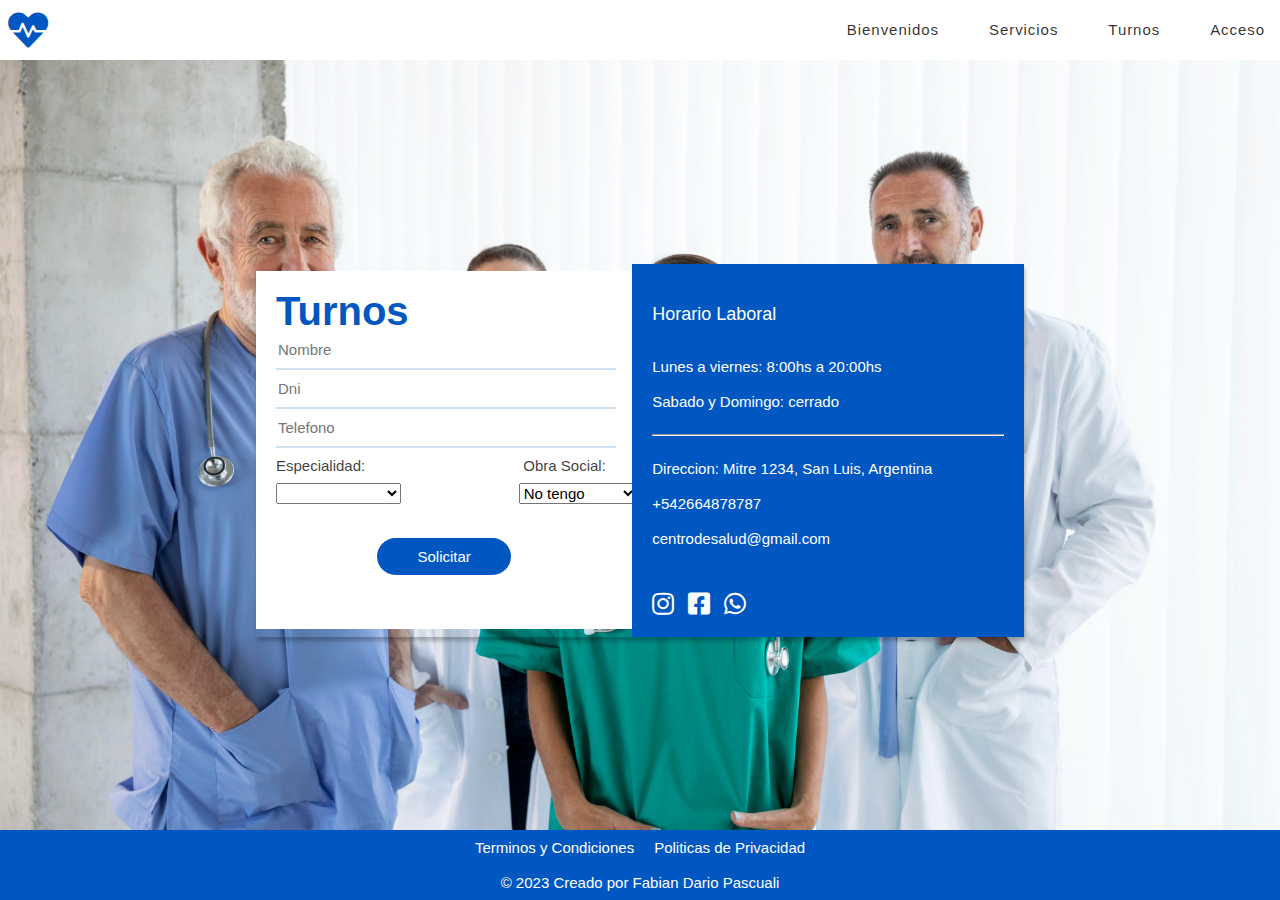
<file: formulario/turnos.html>
<!DOCTYPE html>
<html lang="es">

<head>
   <meta charset="UTF-8">
   <meta http-equiv="X-UA-Compatible" content="IE=edge">
   <meta name="viewport" content="width=device-width, initial-scale=1.0">
   <link rel="stylesheet" type="text/css" href="estilosTurnos.css" />
   <link rel="stylesheet" type="text/css" href="../estilo.css">
   <link href="https://cdnjs.cloudflare.com/ajax/libs/font-awesome/5.13.0/css/all.min.css" rel="stylesheet">
   <title>Centro medico-Turnos</title>

</head>

<body>

   <nav class="navegador">


      <a href="">
         <i class="fas fa-heartbeat"></i>
      </a>
      <input type="checkbox" id="tresrayas">
      <label for="tresrayas"><i class="fas fa-bars" style="color: rgb(92, 94, 96);font-size: 30px;"></i></label>



      <div class="menu">
         <ul class="lista">
            <li class="botonesMenu"><a href="../index.html">Bienvenidos</a></li>
            <li class="botonesMenu"><a href="../Servicios/servicios.html">Servicios</a></li>
            <li class="botonesMenu"><a href="../formulario/turnos.html">Turnos</a></li>
            <li class="botonesMenu"><a href="">Acceso</a></li>


         </ul>
      </div>
   </nav>

   <div class="contenedorformycontac2">
      <div class="contenedorTurnos">

         <div class="contenedorform2">
            <form action="" class="formulario2" id="formulario2" name="formu" onsubmit="return validar()">
               <span>Turnos</span>


               <input type="text" id="nombre2" name="nombre" placeholder="Nombre">

               <input type="text" id="dni2" name="dni" placeholder="Dni">


               <input type="text" id="telefono2" name="telefono" placeholder="Telefono">
               <div class="labels">


                  <label for="especialidad">Especialidad:</label>
                  <label for="obraSocial">Obra Social:</label>
               </div>

               <div class="selects">


                  <select name="especialidad" id="especialidad">
                     <option value="0"></option>
                     <option value="1">Kinesiologia</option>
                     <option value="2">Fonoaudiologia</option>
                     <option value="3">Psicologia</option>
                     <option value="4">Hidroterapia</option>
                     <option value="5">Traumatologia</option>
                     <option value="6">Neurologia</option>
                  </select>



                  <select name="obraSocial" id="obraSocial">
                     <option value="0">No tengo</option>

                     <option value="1">Dosep</option>
                     <option value="2">Oseca</option>
                     <option value="3">Swiss Medical</option>
                     <option value="4">Sancor</option>
                     <option value="5">Otro</option>
                  </select>

               </div>

               <div id="errores2"></div>





               <button type="submit" id="boton">Solicitar</button>

            </form>
            <div id="enviado2">
               <button class="btnSalir" id="btnSalir">X</button>
            </div>
         </div>
         <div class="contacto2">
            <span>Horario Laboral</span>
            <p>Lunes a viernes: 8:00hs a 20:00hs <br> Sabado y Domingo: cerrado</p>
            <hr>
            <p>Direccion: Mitre 1234, San Luis, Argentina <br>+542664878787 <br> centrodesalud@gmail.com</p>
            <div>
               <i class="fab fa-instagram"></i>
               <i class="fab fa-facebook-square"></i>
               <i class="fab fa-whatsapp"></i>
            </div>
         </div>

         <div class="msjTurno" id="msjTurno">
            <span>Turno Agendado!</span>
            <p id="pNombre"></p>

            <p id="pDni"></p>

            <p id="pTelefono"></p>

            <p>recepción se comunicará con usted.</p>
         </div>
      </div>
   </div>


   <footer class="basedepag">

      <div class="primeralinea">

         <p>Terminos y Condiciones</p>
         <p>Politicas de Privacidad</p>

      </div>

      <div class="segundalinea">
         <p>© 2023 Creado por Fabian Dario Pascuali</p>

      </div>

   </footer>









</body>
<script src="Formulario.js"></script>

</html>
</file>
<file: formulario/estilosTurnos.css>
body {
    margin: 0;
    padding: 0 0 0 0;
    border: 0;
    font-size: 100%;
    font: inherit;
    vertical-align: baseline;
}


/*estilo del formulario*/



.contenedorformycontac2 {
    display: flex;
    justify-content: center;
    align-items: center;
    width: 100%;
    height: 100%;
    position: absolute;
    z-index: 0;
    background-image: url(../Imagenes/medicina.webp);
    background-size: cover;
    
}

.contenedorTurnos{
    position: absolute;
    display:flex;
    align-items: center;
    box-shadow: 1px 4px 4px rgba(0, 0, 0, 0.25);
    
    min-width: 60%;
    
    max-height: 80%;
}

.contenedorform2 {
    
   width: 50%;
   height: 100%;
    background-color: #ffffff;
}
.contacto2 {
   
    
    
    height: 80%;
    min-width:  45.8%;
   
    padding: 20px;
    background-color: #0157c1;
    padding-top: 30px;





}
.formulario2 {
    display: flex;
    justify-content:space-around;
    flex-direction: column;
    height: 100%;

    padding: 20px;
   
}



.formulario2 span {
    font-family: 'Segoe UI', Tahoma, Geneva, Verdana, sans-serif;
    font-size: 40px;
    color: #0157c1;
    line-height: 40px;
    font-weight: bold;
}
.formulario2 input {
    border-top: 0;
    border-left: 0;
    border-right: 0;
    border-bottom: 2px solid  #0157c12e;
    width: 100%;
    font-family: 'Segoe UI', Tahoma, Geneva, Verdana, sans-serif;
    font-size: 15px;
    font-weight: 100;
    color: rgb(0, 0, 0);
    line-height: 35px;
    outline: none;
 
}
.labels{
    display: flex;
    flex-direction: row;
    
    gap: 47%;
    
}


.selects{
    display: flex;
    flex-direction: row;
    
    gap: 35%;
}
.formulario2 div label{

    font-family: 'Segoe UI', Tahoma, Geneva, Verdana, sans-serif;
    font-size: 15px;
    font-weight: 100;
    color: rgba(0, 0, 0, 0.767);
    line-height: 35px;

}

.formulario2 div select{
    font-family: 'Segoe UI', Tahoma, Geneva, Verdana, sans-serif;
    font-size: 15px;
    font-weight: 100;
    line-height: 35px;
    outline: none;
    
}



/*quitar foco con el outline*/


.formulario2 button{
    border-style: none;
    border-radius: 30px;
    background-color:#0157c1;
    
    cursor: pointer;
    font-family: 'Segoe UI', Tahoma, Geneva, Verdana, sans-serif;
    font-size: 15px;
    font-weight: 400;
    color: rgb(255, 255, 255);
    line-height: 35px;

    
   margin-top: 10%;
   margin-bottom: 10%;
   margin-left: 30%;
   margin-right: 30%;

   
   
}

.formulario2 button:hover{
    background-color: rgb(0, 198, 238);
    transition: all 0.8s ease-in-out;
}

.contenedormsjerror{
    opacity: 0;
    display: flex;
    width: 100%;
    align-items: center;
    justify-content: center;
    font-family: 'Segoe UI', Tahoma, Geneva, Verdana, sans-serif;
    
}

.textoerror{
    background-color: #c101014a;
    border: 1px solid red;
    color: red;
    padding: 10px;
    border-radius: 5px;
    font-size: 15px;
    
    
}



.contacto2 span {
    font-family: 'Segoe UI', Tahoma, Geneva, Verdana, sans-serif;
    font-size: 18px;
    color: rgb(255, 255, 255);
    line-height: 40px;
    font-weight: 100;
}

.contacto2 p {
    font-family: 'Segoe UI', Tahoma, Geneva, Verdana, sans-serif;
    font-size: 15px;
    font-weight: 100;
    color: rgb(255, 255, 255);
    line-height: 35px;
}

.contacto2 div i {
    font-size: 25px;
    margin-right: 10px;
    color: #ffffff;
    padding-top: 20px;
    font-weight: 100;
    cursor: pointer;
}

.contacto2 div i:hover {
    transform: scale(1.1);
}

.msjTurno{
    position: absolute;
    
    
    z-index: 100;
    display: none;
    align-items: center;
    flex-direction: column;
    left: 30%;
    font-family: 'Segoe UI', Tahoma, Geneva, Verdana, sans-serif;
    font-size: 15px;
    background-color: #1bc101;
    color: #ffffff;
    padding: 30px;
    box-shadow: 1px 4px 4px rgba(0, 0, 0, 0.25);
    
}

.msjTurno span{
    font-size: 20px;
    font-weight: 500;
}

 #errores2 {
    font-family: 'Segoe UI', Tahoma, Geneva, Verdana, sans-serif;
    font-size: 15px;
    font-weight: 400;
  
    padding: 0px;
    line-height: 3px;
    position: absolute;
    right: 20px;
    bottom: 3%;
   
   display: none;
   
   
   }
   #errores2 p {
    color: #ffffff;;
   }

   #enviado2{
     position: absolute;
     display: none;
     align-items: center;
     justify-content: center;
     width: 150px;
     background-color: #00b400;
     left: 40%;
     bottom: 40%;
     padding: 30px;
     font-family: 'Segoe UI', Tahoma, Geneva, Verdana, sans-serif;
     font-size: 15px;
     font-weight: 100;
     color: #ffffff;
     box-shadow: 1px 4px 4px rgba(0, 0, 0, 0.25);

   } 

@media screen and (max-width: 500px) {

    .contenedorTurnos{
        width: 100%;
        flex-direction: column-reverse;
        box-shadow: none;
        
       
    }

    .contenedorform2{
      width: 400px;
      padding: 20px;
      max-width: none;
      min-width: none;
    }

    .contacto2{
        max-width: none;
      min-width: none;
        width: 400px;
        padding: 20px;
    }

   .formulario2 div{
    justify-content: center;
   }

   .selects{
    gap: 0;
    
   }
   .labels{
    gap:10%
   }

   
}
</file>
<file: estilo.css>
.navegador {
    display: flex;
    position: fixed;
    z-index: 100;
    width: 100%;
    flex-wrap: wrap;
    align-items: center;
    justify-content: space-between;
    background-color: #ffffff;
    padding: 0 200px 0 0;
    top: 0;

}







.lista {

    list-style: none;
    display: flex;
    gap: 25px;
    margin-right: 15px;
    padding: 2px 0;
}

.lista a {
    text-decoration: none;
    font-family: Arial, Helvetica, sans-serif;
    color: rgba(0, 0, 0, 0.819);
    font-weight: normal;
    font-size: 15px;
    line-height: 1.5rem;
    letter-spacing: 0.025cm;
    margin-left: 25px;

}

.lista a:hover {

    color: #0157c1;

}

#tresrayas,
.navegador label {
    display: none;
}

.navegador a i {
    font-size: 40px;
    padding-left: 8px;
    margin: 0;
    color: #0157c1;

}





.navegador a i:hover {
    transform: scale(1.1);
    color: crimson;
}




.btnturno {
    position: fixed;
    bottom: 8px;
    right: 8px;
    height: 100px;
    width: 100px;
    display: block;
    color: #ffffff;
    background-color: #0157c1;
    z-index: 100;
    border-radius: 100%;
    box-shadow: 1px 4px 4px rgba(0, 0, 0, 0.25);

}

.btnturno i {
    position: absolute;
    right: 35%;
    top: 25%;
    font-size: 35px;




}

.btnturno a {
    position: relative;
    top: 55px;
    left: 9px;
    padding-bottom: 20px;
    padding-left: 10px;
    padding-right: 10px;
    padding-top: 60px;
    padding-bottom: 50px;
    transition: transform .2s;
    line-height: 1.5rem;
    letter-spacing: 0.025cm;
    font-weight: bold;
    font-family: Arial, Helvetica, sans-serif;
    font-size: 18px;
    text-decoration: none;
    color: #ffffff;


}


.btnturno:hover {
    transform: scale(1.1);
    bottom: 12px;
    right: 12px;
    background-color:#002553;
    transition: all 1s;




}


.contenedorImgPrincipal {
    padding-top: 30px;

    position: absolute;
    width: 100%;
    height: 100%;
    top: 0;

    z-index: 0;

}




.Imagen {
    position: absolute;
    width: 100%;
    height: 100%;





}

.textoBienve {
    display: flex;
    position: absolute;
    flex-direction: column;
    align-items: center;
    justify-content: center;
    height: 100%;
    width: 100%;
    z-index: 1;
    background-color: #00000059;
    


}

.textoprincipal{
    display: flex;
    align-items: center;
    flex-direction: column;
    transition: all 0.8s ease-in-out;
    opacity: 0;
    
}


.textoBienve h1 {
    font-family: sans-serif;
    font-size: 50px;
    font-weight: 700;
    color: rgb(255, 255, 255);
    margin: 0;
    letter-spacing: 0.02em;
    text-shadow: 1px 4px 4px rgba(0, 0, 0, 0.25);
}





.textoBienve h2 {
    font-family: sans-serif;
    font-size: 20px;
    letter-spacing: 0.09rem;
    font-weight: 10;
    color: rgb(255, 255, 255);
    text-shadow: 1px 4px 4px rgba(0, 0, 0, 0.25);

    margin: 20px;
}

.textoBienve h3 {
    font-family: sans-serif;
    font-size: 16px;
    font-weight: 100;
    color: rgb(255, 255, 255);
    text-align: center;
    margin-top: 60px;
    width: 70%;
    line-height: 1.7;

}

.botoninicio {
    padding: 15px 60px;
    border-style: none;
    border-radius: 30px;
    background-color: #0157c1;
    box-shadow: 1px 4px 4px rgba(0, 0, 0, 0.25);
    cursor: pointer;
}

.botoninicio:hover {
    background-color: #002b5f;
    transition: all 0.8s ease-in-out;
}

.botoninicio a {
    text-decoration: none;
    font-family: sans-serif;
    font-size: 16px;
    font-weight: 700;
    color: #ffffff;

}



.contenedorTarjetas {

   

    position: absolute;
    width: 100%;
    height: 400px;

    top: 150%;
    
   
    
    /* 
    background-image: url("Imagenes/doctor-trabajo.jpg");
    background-size: cover;
    */
    transition: all 2s;





}

.cajatarjetas {
    position: absolute;
    height: 100%;
    width: 100%;
    align-items: center;
    justify-content: space-around;
    display: flex;
    flex-direction: row;
    opacity: 0;
    transition: 4s;

}


.visible {
    opacity: 1;




}

.tarjetas {

    width: 300px;
    height: 450px;
    text-align: center;





}


.tarjetas i {
    color: #0157c1;
    font-size: 200px;



}

.tituloTarjeta {

    font-family: Arial, Helvetica, sans-serif;
    font-size: 18px;
    color: #0088ff;

}

.textoTarjeta {

    font-family: Arial, Helvetica, sans-serif;
    font-size: 15px;
    color: rgba(0, 0, 0, 0.819);
    line-height: 30px;

}

.tarjetas:hover {
    transform: scale(1.1);
}

.contenedorcontactos {
    display: flex;
    
    position: absolute;
    top: 250%;
   
    width: 100%;
    height: 100%;
    justify-content: center;


}

.contenedorformycontac {
    display: flex;
    flex-direction: row;
    justify-content: center;
    width: 60%;
    height: 80%;
    position: absolute;
    z-index: 1;

    
}

.contenedorform {

    
    min-width: 50%;
    max-width:  50%;
   max-height: 85%;
    background-color: #ffffff;
}

.formulario {
    display: flex;
    justify-content:space-around;
    flex-direction: column;
    height: 100%;

    padding: 20px;
}

.formulario input {
    
    border-top: 0;
    border-left: 0;
    border-right: 0;
    border-bottom: 2px solid  #0157c12e;
    width: 100%;
    font-family: 'Segoe UI', Tahoma, Geneva, Verdana, sans-serif;
    font-size: 15px;
    font-weight: 100;
    color: rgb(0, 0, 0);
    line-height: 35px;
    outline: none;
    padding: 20px 0;
}

.error{
    border-bottom: 2px solid  #c10101bd;
}

#errores {
    font-family: 'Segoe UI', Tahoma, Geneva, Verdana, sans-serif;
    font-size: 15px;
    font-weight: 400;
  
    padding: 0px;
    line-height: 3px;
    position: absolute;
    top: 65%;
    left: 52%;
   
   display: none;
   
   
   }
   #errores p {
    color: #ffffff;;
   }

   #enviado{
     position: absolute;
     display: none;
     align-items: center;
     justify-content: center;
     width: 150px;
     background-color: #00b400;
     left: 40%;
     bottom: 40%;
     padding: 30px;
     font-family: 'Segoe UI', Tahoma, Geneva, Verdana, sans-serif;
     font-size: 15px;
     font-weight: 100;
     color: #ffffff;
     box-shadow: 1px 4px 4px rgba(0, 0, 0, 0.25);

   }

   .btnSalir{
    position: absolute;
    background-color: red;
    color: #ffffff;
    font-size: 15px;
    padding: 5px 10px;
    top: 3px;
    right: 3px;
    border-style: none;
    cursor: pointer;
   }

   .btnSalir:hover{
    background-color: brown;
   }

.formulario textarea{
    border-top: 0;
    border-left: 0;
    border-right: 0;
    border-bottom: 2px solid  #0157c12e;
   width: 100%;
    font-family: 'Segoe UI', Tahoma, Geneva, Verdana, sans-serif;
    font-size: 15px;
    font-weight: 100;
    color: rgb(0, 0, 0);
    line-height: 35px;
    outline: none;
    height: 100px;

}
/*quitar foco con el outline*/
.formulario span {
    font-family: 'Segoe UI', Tahoma, Geneva, Verdana, sans-serif;
    font-size: 40px;
    color: #0157c1;
    line-height: 40px;
    font-weight: bold;
}

.formulario div {
    display: inline;
    position: absolute;
    left: 0;
    top: 80px;
}

.formulario button{
    border-style: none;
    border-radius: 30px;
    background-color:#0157c1;
    
    cursor: pointer;
    font-family: 'Segoe UI', Tahoma, Geneva, Verdana, sans-serif;
    font-size: 15px;
    font-weight: 400;
    color: rgb(255, 255, 255);
    line-height: 35px;

    
   margin-top: 10%;
   margin-bottom: 10%;
   margin-left: 30%;
   margin-right: 30%;
}


.contacto {
   
   max-height: 76.5%;
    min-width:  45.8%;
   
    padding: 20px;
    background-color: #0157c1;
    padding-top: 30px;




}

.contacto span {
    font-family: 'Segoe UI', Tahoma, Geneva, Verdana, sans-serif;
    font-size: 18px;
    color: rgb(255, 255, 255);
    line-height: 40px;
    font-weight: 100;
}

.contacto p {
    font-family: 'Segoe UI', Tahoma, Geneva, Verdana, sans-serif;
    font-size: 15px;
    font-weight: 100;
    color: rgb(255, 255, 255);
    line-height: 35px;
}

.contacto div i {
    font-size: 25px;
    margin-right: 10px;
    color: #ffffff;
    padding-top: 20px;
    font-weight: 100;
    cursor: pointer;
}

.contacto div i:hover {
   transform: scale(1.1);
}

.banda{
    position: absolute;
    height: 400px;
    width: 100%;
    background-color: bisque;
    bottom: 0;
    z-index: 0;
    padding-bottom: 70px;

    
}



body {
    margin: 0;
    padding: 0 0 0 0;
    border: 0;
    
    min-height: 100vh;
    


}

.basedepag{
    position: absolute;
    width: 100%;
    margin-top: auto;
    
    background-color: #0157c1;
    bottom: 0;
    padding: 0;
    
}

.primeralinea{
   display: flex;
   flex-direction: row;
   gap: 20px;
   justify-content: center;
  

   font-family: 'Segoe UI', Tahoma, Geneva, Verdana, sans-serif;
   font-size: 15px;
   font-weight: 100;
   color: rgb(255, 255, 255);
   line-height: 35px;

   
}

.segundalinea{
    display: flex;
    justify-content: center;
    font-family: 'Segoe UI', Tahoma, Geneva, Verdana, sans-serif;
   font-size: 15px;
   font-weight: 100;
   color: rgb(255, 255, 255);
   line-height: 35px;
   
}

.basedepag p{
    padding: 0;
    margin: 0;
}


@media screen and (min-width: 500px) {
   

    .contenedorMenu {
        visibility: visible;
    }

    .ContenedorImgYTxt {
        flex-direction: row;
        background-color: #0088ff;
        width: 100%;


    }

    .cajatext {
        width: 50%;
        height: 50%;
    }

    .cajaimg {
        width: 750px;
        height: 450px;
    }

    .Texto {
        text-shadow: none;

    }





    body {
        margin: 0;
        padding: 0 0 0 0;
        border: 0;
        font-size: 100%;
        font: inherit;
        vertical-align: baseline;
    }

}

@media screen and (max-width: 500px) {
    .menu {
        width: 100%;
        max-height: 0;
        overflow: hidden;
    }

    .lista {
        flex-direction: column;
        align-items: center;
        padding: 20px;
    }



    .navegador label {
        display: inline-flex;
        align-items: center;
        cursor: pointer;
        margin-right: 15px;

    }

    #tresrayas:checked~.menu {
        max-height: 100%;

    }

    .lista a:hover {
        border-color: none;
        border-style: none;

        padding: none;
        margin-left: none;
        border-radius: none;
        background-color: #ffffff;
        color: rgba(0, 0, 0, 0.819);
        ;

    }

    
.contenedorImgPrincipal {
   
    height: 100%;
   
    

}

.contenedorImgPrincipal .Imagen{
    object-fit: cover;
    
}


    .contenedorTarjetas{
        
        
        
        flex-direction: column;
        
       
        

    }
    .cajatarjetas{
        position: absolute;
        flex-direction: column;
        height: auto;
    }

    .contenedorcontactos{
        position: absolute;
        margin-top: 700px;
    }

    .contenedorformycontac {
        width: 80%;
        height: 50%;
    }
   
    .contenedorform{
       width: 70%;
       height: 100%;
    }
    .contenedorform .formulario{
        width: 80%;
        padding: 20px;
    }

    .formulario input, .formulario span, .formulario textarea, .formulario label, .formulario div select{
        font-size: 11px;
        padding: 0;
    }
    .contacto{
        width: 30%;
        height: 91%;
        
    }
   

    .contacto p, .contacto span, .contacto div i{
        font-size: 11px;
        line-height: 20px;
    }


    .formulario button{
        width: 50%;
        height: 10%;
        
        margin-bottom: 20px;
       
        
    }
}
</file>
